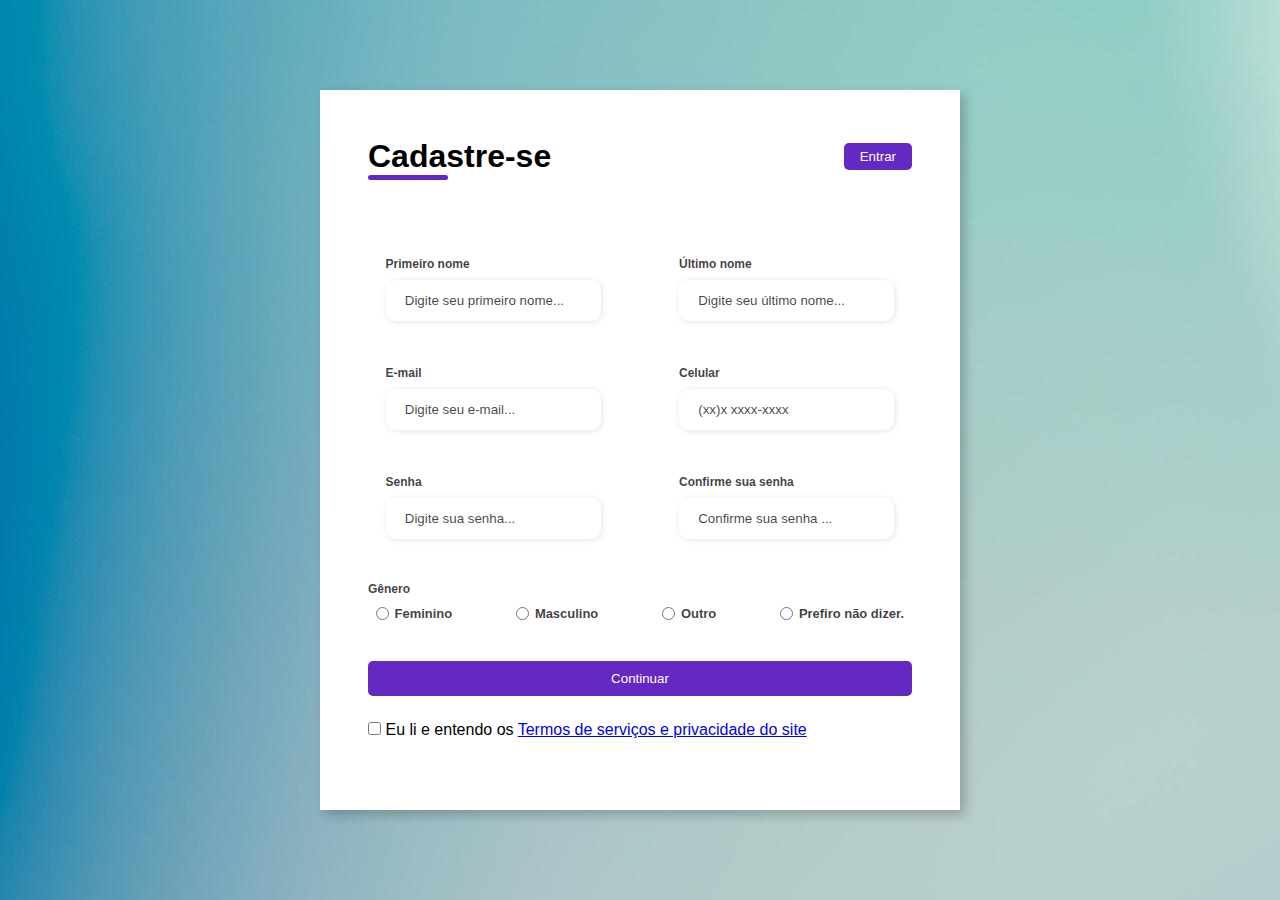
<file: index.html>
<!DOCTYPE html>
<html lang="pt-br">
<head>
    <meta charset="UTF-8">
    <meta http-equiv="X-UA-Compatible" content="IE=edge">
    <meta name="viewport" content="width=device-width, initial-scale=1.0">
    <title>Cadastro</title>
    <link rel="stylesheet" href="./assets/css/style-index.css">
</head>
<body>
    <div class="container">
            <div class="form-image">
                <img src="./assets/img/intro.png" alt="">
            </div>
            <div class="form">
                <form action="#">
                    <div class="form-header">
                        <div class="title">
                            <h1>Cadastre-se</h1>
                        </div>
                        <div class="login-button">
                            <button><a href="login.html">Entrar</a></button>
                        </div>
                    </div>

                    <div class="input-group">

                        <div class="input-box">
                            <label for="firstname">Primeiro nome</label>
                            <input id="firstname" type="text" name="firstname" placeholder="Digite seu primeiro nome..." required>
                        </div>

                        <div class="input-box">
                            <label for="lastname">Último nome</label>
                            <input  id="lastname" type="text" name="lastname" placeholder="Digite seu último nome..." required>
                        </div>

                        <div class="input-box">
                            <label for="email">E-mail</label>
                            <input  id="email" type="email" name="email" placeholder="Digite seu e-mail..." required>
                        </div>

                        <div class="input-box">
                            <label for="telefone">Celular</label>
                            <input  id="telefone" type="tel" name="telefone" placeholder="(xx)x xxxx-xxxx " required>
                        </div>

                        <div class="input-box">
                            <label for="password">Senha</label>
                            <input id="password" type="password" name="password" placeholder="Digite sua senha..." required>
                        </div>

                        <div class="input-box">
                            <label for="password-confirm">Confirme sua senha</label>
                            <input id="password-confirm" type="password" name="password-confirm" placeholder="Confirme sua senha ..." required>
                        </div>

                    </div>

                    <div class="gender-inputs">
                        <div class="gender-title">
                            <h6>Gênero</h6>
                        </div>

                        <div class="gender-group">
                            <div class="gender-input">
                                <input type="radio" id="female" name="gender">
                                <label for="female">Feminino</label>
                            </div>

                            <div class="gender-input">
                                <input type="radio" id="male" name="gender">
                                <label for="male">Masculino</label>
                            </div>

                            <div class="gender-input">
                                <input type="radio" id="others" name="gender">
                                <label for="others">Outro</label>
                            </div>

                            <div class="gender-input">
                                <input type="radio" id="none" name="gender">
                                <label for="none">Prefiro não dizer.</label>
                            </div>

                        </div>

                    </div>

                    <div class="continue-button">
                        <button onclick="enviarDados()"><a href="#">Continuar</a></button>
                    </div>

                    <div class="terms-privacy">
                        <input type="checkbox" class="checkbox">
                        <label id="term">
                            Eu li e entendo os
                            <a href="./terms-privacy.html">Termos de serviços e privacidade do site</a>
                        </label> 
                    </div>

                </form>
            </div>
            
    </div>
    <script src="./scripts/scripts.js"></script>
    
</body>
</html>
</file>
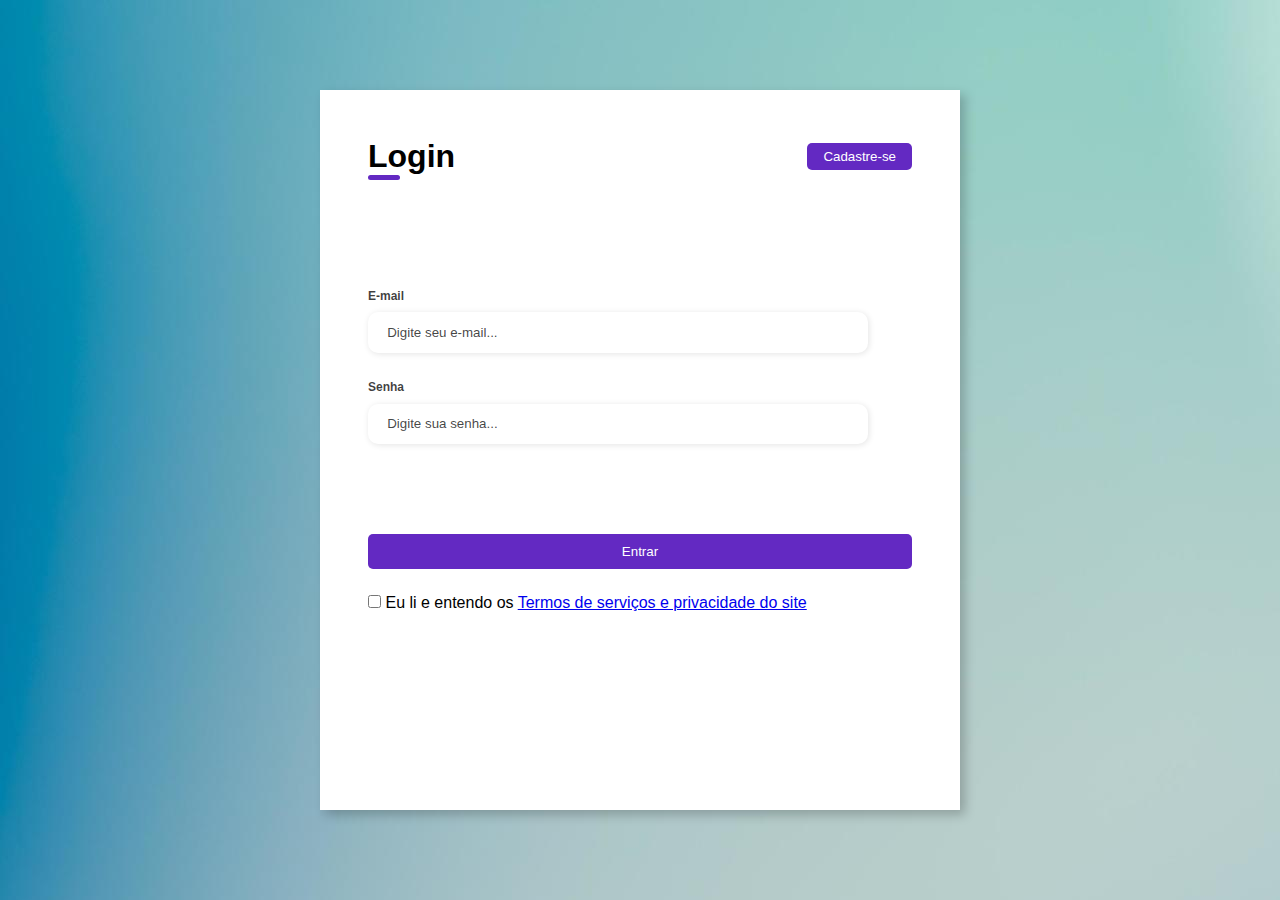
<file: login.html>
<!DOCTYPE html>
<html lang="pt-br">
<head>
    <meta charset="UTF-8">
    <meta http-equiv="X-UA-Compatible" content="IE=edge">
    <meta name="viewport" content="width=device-width, initial-scale=1.0">
    <link rel="stylesheet" href="./assets/css/style-login.css">
    <title>Login</title>

</head>
<body>
    <div class="container">
        <div class="form-image">
            <img src="./assets/img/intro.png" alt="">
        </div>
        <div class="form">
            <form action="#">
                <div class="form-header">
                    <div class="title">
                        <h1>Login</h1>
                    </div>
                    <div class="login-button">
                        <button><a href="index.html">Cadastre-se</a></button>
                    </div>
                </div>

                <div class="input-group">

                    <div class="input-box">
                        <label for="email">E-mail</label>
                        <input  id="email" type="email" name="email" placeholder="Digite seu e-mail..." required>
                    </div>

                    <div class="input-box">
                        <label for="password">Senha</label>
                        <input id="password" type="password" name="password" placeholder="Digite sua senha..." required>
                    </div>

                    <div class="continue-button">
                        <button onclick="pegarDados()"><a href="#">Entrar</a></button>
                    </div>

                    <div class="terms-privacy">
                        <input type="checkbox" class="checkbox">
                        <label id="term">
                            Eu li e entendo os
                            <a href="./terms-privacy.html">Termos de serviços e privacidade do site</a>
                        </label> 
                    </div>

    
                </div>

                </div>

              
            </form>
        </div>
</div>
</body>
</html>
</file>
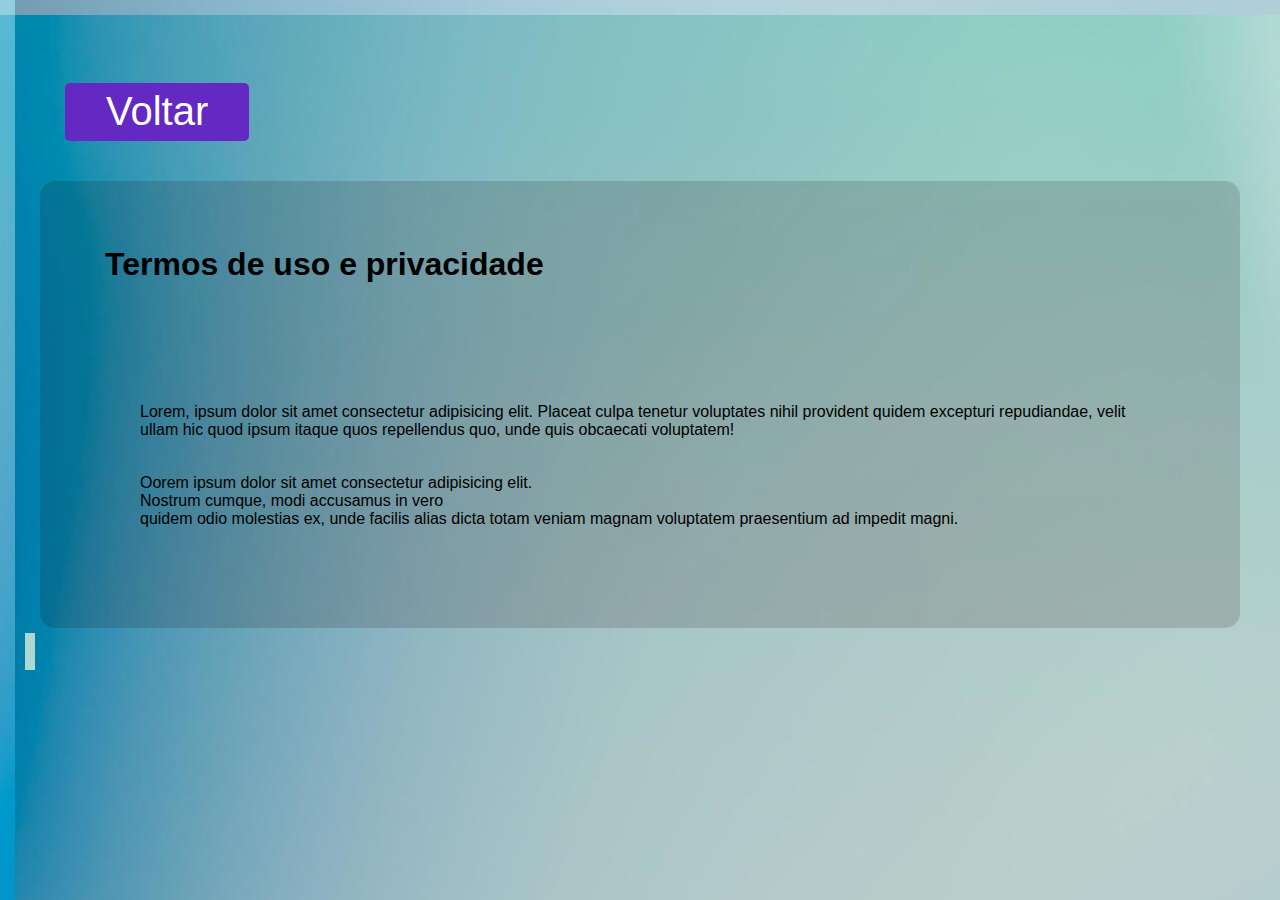
<file: terms-privacy.html>
<!DOCTYPE html>
<html lang="pt-br">
<head>
    <meta charset="UTF-8">
    <meta http-equiv="X-UA-Compatible" content="IE=edge">
    <meta name="viewport" content="width=device-width, initial-scale=1.0">
    <link rel="stylesheet" href="./assets/css/style-terms-privacy.css">
    <title>Termos e privacidade</title>
</head>
<body>
    <div class="button-back">
        <button onclick="voltarPagina()" type="button"> 
        <a href="./index.html">Voltar</a>
        </button>
        
    </div>
        <main>
        
            <div class="terms-privacy"><h1>Termos de uso e privacidade</h1>
        </div>
    
        <div class="text-term-privacy">
            <p>Lorem, ipsum dolor sit amet consectetur adipisicing elit. Placeat culpa tenetur voluptates nihil provident quidem excepturi repudiandae, velit ullam hic quod ipsum itaque quos repellendus quo, unde quis obcaecati voluptatem!</p>
            <p>Oorem ipsum dolor sit amet consectetur adipisicing elit. <br> Nostrum cumque, modi accusamus in vero  <br> quidem odio molestias ex, unde facilis alias dicta totam veniam magnam voluptatem praesentium ad impedit magni.</p>
     </div>
</main>
        
</body>
</html>
</file>
<file: assets/css/style-index.css>
* {
    padding: 0;
    margin: 0;
    box-sizing: border-box;
    font-family:Verdana, Geneva, Tahoma, sans-serif
}

body {
    width: 100%;
    height: 100vh;
    display: flex;
    justify-content: center;
    align-items: center;
    background: #959595;
    background-image: url(../img/1896772-fundo-azul-desfocado-grátis-foto\ \(1\).jpg);
}

.container {
    width: 80%;
    height: 80vh;
    display: flex;
    box-shadow: 5px 5px 10px rgba(0,0,0,.212);
}

.form-image {
    width: 50%;
    display: flex;
    justify-content: center;
    align-items: center;
    background-color: rgba(19, 19, 49, 0.226);
    padding: 1rem;
}

.form-image img {
    width: 1024px;
}

.form {
    width: 50%;
    display: block;
    justify-content: center;
    align-items: center;
    flex-direction: column;
    background-color: rgb(255, 255, 255);
    padding: 3rem;
}

.form-header {
    margin-bottom: 3rem;
    display: flex;
    justify-content: space-between;
}

.login-button {
    display: flex;
    align-items: center;
}

.login-button button {
    border: none;
    background-color: rgb(99, 41, 194) ;
    padding: 0.4rem 1rem;
    border-radius: 5px;
    cursor: pointer;
}

.login-button button:hover {
    background-color: rgb(97, 72, 141);
}

.login-button button a {
    text-decoration: none;
    font-weight: 500;
    color: white;
}

.form-header h1::after {
    content: '';
    display: block;
    width: 5rem;
    height: 0.3rem;
    background-color: rgb(99, 41, 194) ;
    margin: auto;
    position: absolute;
    border-radius: 10px;
}

.input-group {
    display: flex;
    flex-wrap: wrap;
    justify-content: space-between;
    padding: 1rem 0;
}

.input-box {
    display: flex;
    flex-direction: column;
    margin: 1.1rem;

}

.input-box input {
    margin: 0.6rem 0;
    padding: 0.8rem 1.2rem;
    border: none;
    border-radius: 10px;
    box-shadow: 1px 1px 6px #0000001c;
}

.input-box input:hover {
    background-color: #eeeeee75;
}

.input-box input:focus-visible {
    outline: 1px solid  rgb(99, 41, 194);
}

.input-box label,
.gender-title h6 {
    font-size: 0.75rem;
    font-weight: 600;
    color: #000000c0;
}

.input-box input::placeholder {
    color: #000000be;
}

.gender-group {
    display: flex;
    justify-content: space-between;
    margin-top: 0.62rem;
    padding: 0 0.5rem;
}

.gender-input {
    display: flex;
    align-items: center;
}

.gender-input input {
    margin-right: 0.35rem;
}

.gender-input label {
    font-size:  0.81rem;
    font-weight: 600;
    color: #000000c0;
}

.continue-button button {
    width: 100%;
    margin-top: 2.5rem;
    border: none;
    background-color: rgb(99, 41, 194);
    padding: 0.62rem;
    border-radius:  5px;
    cursor: pointer;
}

.continue-button button:hover {
    background-color: rgb(97, 72, 141);
}

.continue-button button a {
    text-decoration: none;
    font-weight: 500;
    color: white;
}

@media screen and (max-width: 1330px) {
    .form-image {
        display: none;
    }
    .container {
        width: 50%;

    }
    .form {
        width: 100%;
    }
}

@media screen and (max-width: 1064px) {
    .container {
        width: 90%;
        height: auto;

    }
    .input-group {
        flex-direction: column;
        overflow-y: scroll;
        flex-wrap: nowrap;
        max-height: 10rem;
        padding-right: 5rem;
    }

    .gender-inputs {
        margin-top: 2rem;
    }
    .gender-group {
        flex-direction:column ;

    }

    .gender-input {
        margin-top: 0.5rem;
    }
}

.terms-privacy {
    margin-top: 25px;
}
</file>
<file: assets/css/style-login.css>
* {
    padding: 0;
    margin: 0;
    box-sizing: border-box;
    font-family:Verdana, Geneva, Tahoma, sans-serif
}

body {
    width: 100%;
    height: 100vh;
    display: flex;
    justify-content: center;
    align-items: center;
    background: #959595;
    background-image: url(../img/1896772-fundo-azul-desfocado-grátis-foto\ \(1\).jpg);
    
}

.container {
    width: 80%;
    height: 80vh;
    display: flex;
    box-shadow: 5px 5px 10px rgba(0,0,0,.212);
}

.form-image {
    width: 50%;
    display: flex;
    justify-content: center;
    align-items: center;
    background-color: rgba(19, 19, 49, 0.226);
    padding: 1rem;
}

.form-image img {
    width: 1024px;
    height: 750px;
}

.form {
    width: 50%;
    display: block;
    justify-content: center;
    align-items: center;
    flex-direction: column;
    background-color: rgb(255, 255, 255);
    padding: 3rem;
}

.form-header {
    margin-bottom: 3rem;
    display: flex;
    justify-content: space-between;
}

.login-button {
    display: flex;
    align-items: center;
}

.login-button button {
    border: none;
    background-color: rgb(99, 41, 194) ;
    padding: 0.4rem 1rem;
    border-radius: 5px;
    cursor: pointer;
}

.login-button button:hover {
    background-color: rgb(97, 72, 141);
}

.login-button button a {
    text-decoration: none;
    font-weight: 500;
    color: white;
}

.form-header h1::after {
    content: '';
    display: block;
    width: 2rem;
    height: 0.3rem;
    background-color: rgb(99, 41, 194) ;
    margin: auto;
    position: absolute;
    border-radius: 5px;
}

.input-group {
    flex-wrap: wrap;
    justify-content: space-between;
    align-items: center;
    padding: 3rem 0;
    margin-top: 20px;
}

.input-box {
    display: flex;
    flex-direction: column;
    margin: 1.1rem 0 0;
    justify-content: center;

}

.input-box input {
    margin: 0.6rem 0;
    padding: 0.8rem 1.2rem;
    border: none;
    border-radius: 10px;
    box-shadow: 1px 1px 6px #0000001c;
    width: 500px;
}

.input-box input:hover {
    background-color: #eeeeee75;
}

.input-box input:focus-visible {
    outline: 1px solid  rgb(99, 41, 194);
}

.input-box label,
.gender-title h6 {
    font-size: 0.75rem;
    font-weight: 600;
    color: #000000c0;
}

.input-box input::placeholder {
    color: #000000be;
}


.continue-button button {
    width: 100%;
    margin-top: 5rem;
    border: none;
    background-color: rgb(99, 41, 194);
    padding: 0.62rem;
    border-radius:  5px;
    cursor: pointer;
    
    
}

.continue-button button:hover {
    background-color: rgb(97, 72, 141);
}

.continue-button button a {
    text-decoration: none;
    font-weight: 500;
    color: white;
}

@media screen and (max-width: 1330px) {
    .form-image {
        display: none;
    }
    .container {
        width: 50%;

    }
    .form {
        width: 100%;
    }
}

@media screen and (max-width: 1064px) {
    .container {
        width: 90%;
        height: auto;

    }
    .input-group {
        flex-direction: column;
        overflow-y: scroll;
        flex-wrap: nowrap;
        max-height: 10rem;
        padding-right: 5rem;
    }
}

#email {
    width: 500px;
}

.terms-privacy {
    margin-top: 25px;
}
</file>
<file: assets/css/style-terms-privacy.css>
* {
    margin: 15px;
    padding: 10px;
    box-sizing: border-box;
    font-family:Verdana, Geneva, Tahoma, sans-serif;
    
}

body {
    width: 100%;
    height: 50vh;
    display: inline;
    justify-content: center;
    align-items: center;
    background: #959595;
    background-image: url(../img/1896772-fundo-azul-desfocado-grátis-foto\ \(1\).jpg);
    
}

.text-term-privacy {
    padding: 45px;
}

main {
    background-color: rgba(31, 3, 3, 0.144);
    border-radius: 15px;
    padding: 15px;
}

.button-back {
    display: flex;
    align-items: center;
    
}

.button-back button {
    border: none;
    background-color: rgb(99, 41, 194);
    padding: 0.4rem 1rem;
    border-radius: 5px;
    cursor: pointer;
    font-size: 40px;
    color: white;
}

.button-back button:hover {
    background-color: rgb(97, 72, 141);
}

.button-back a {
    text-decoration: none;
    color: white;
}
</file>
